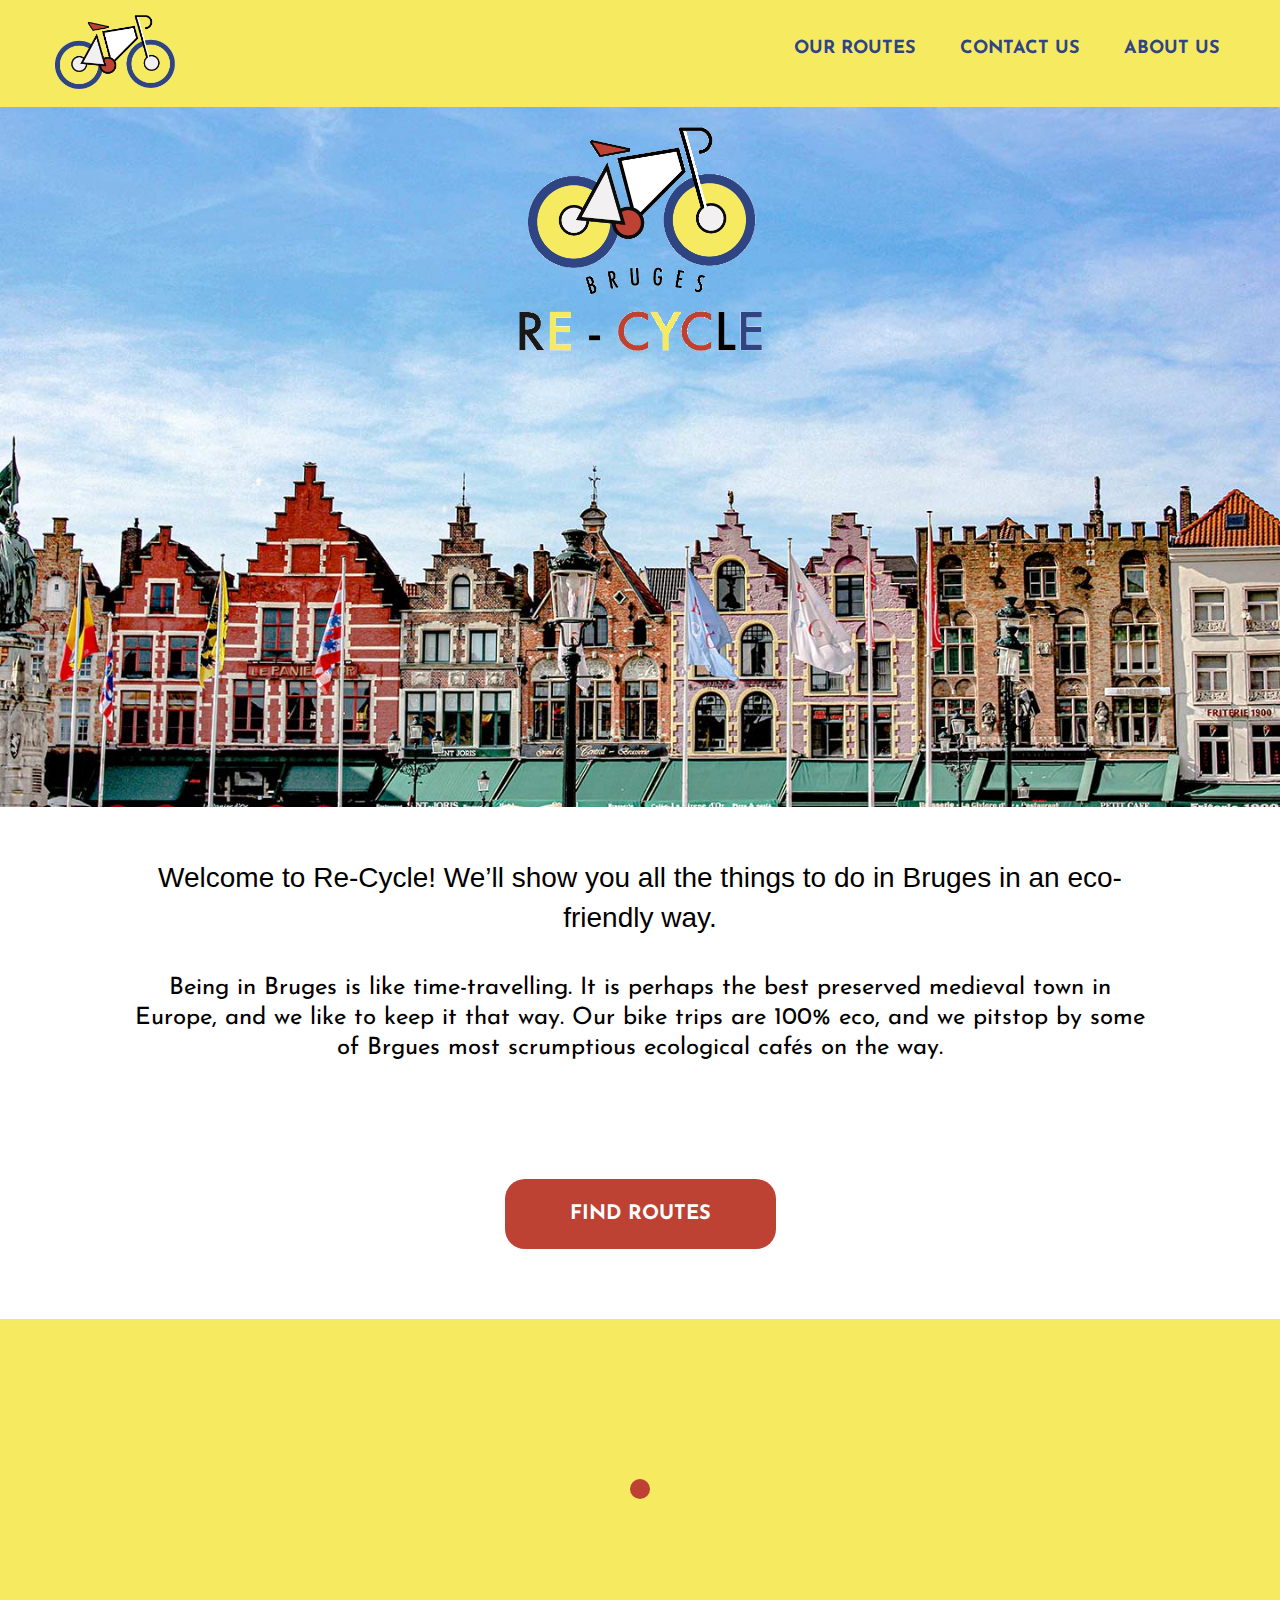
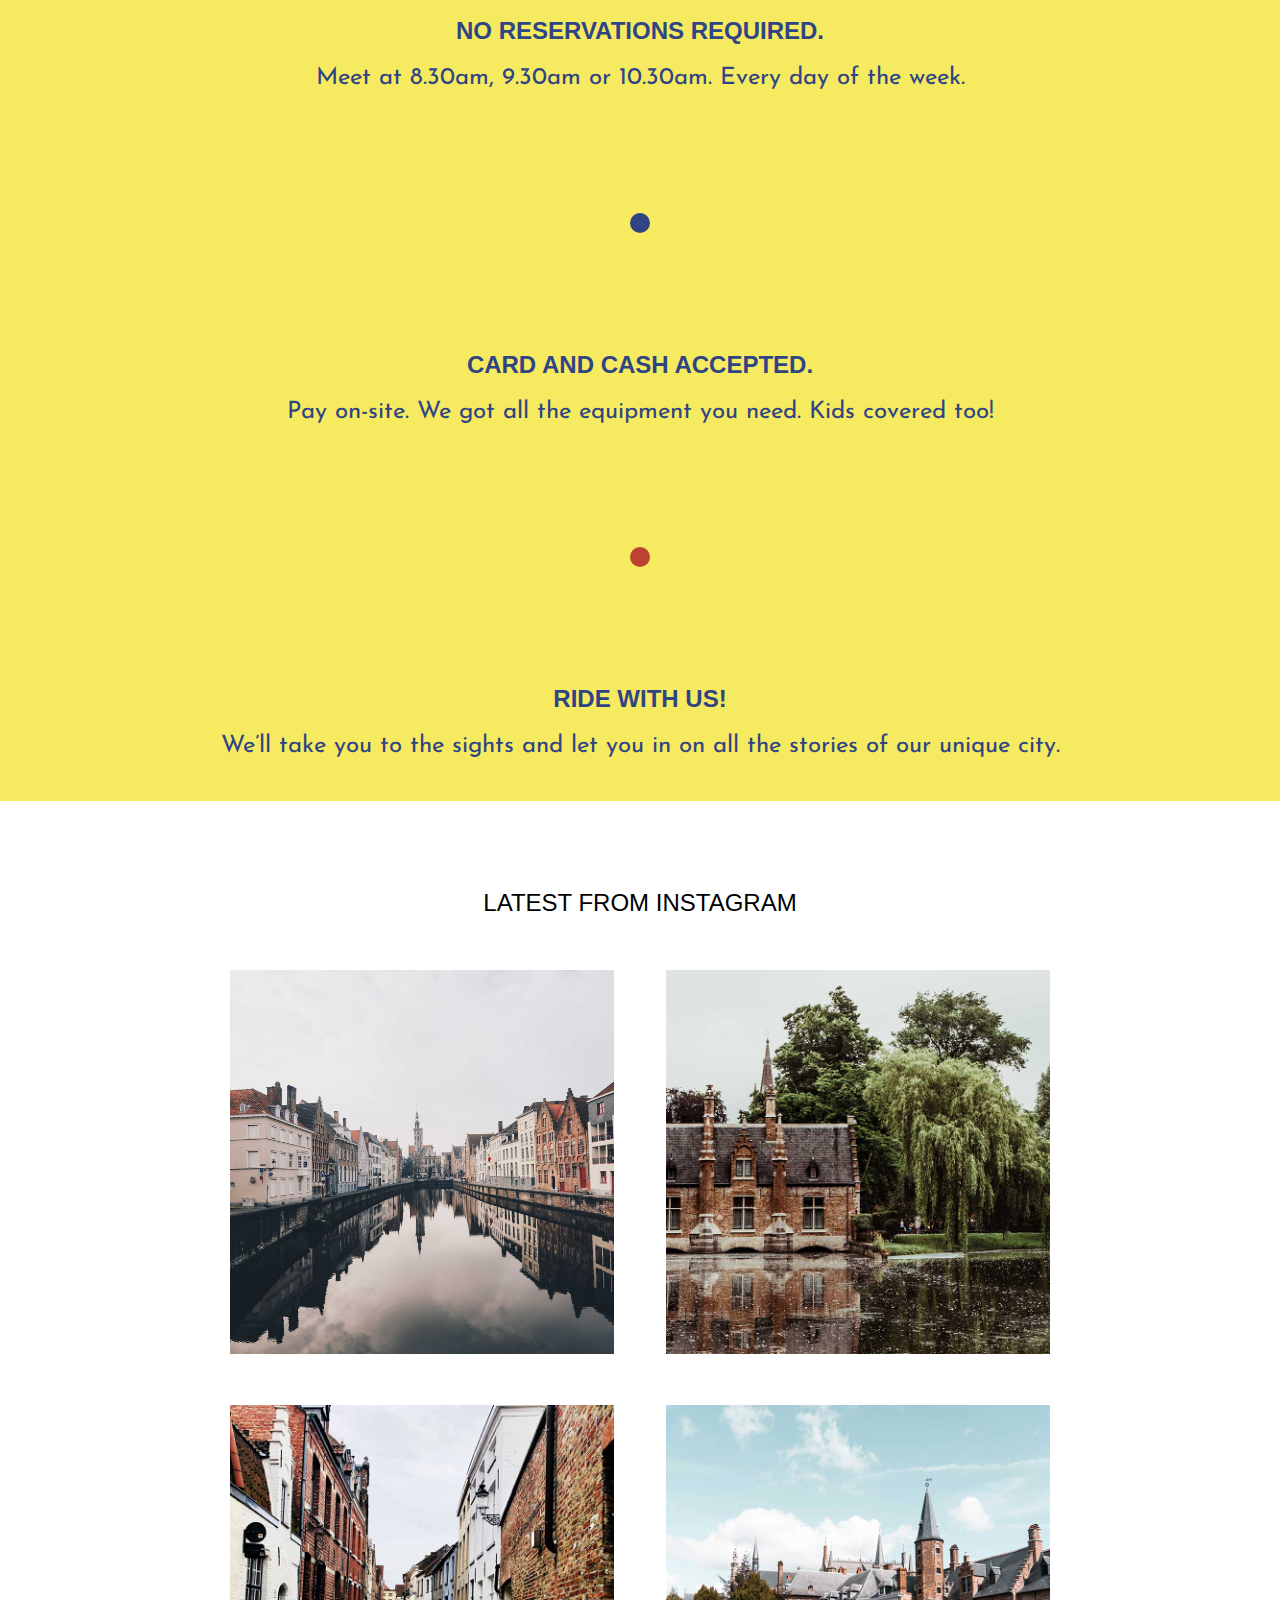
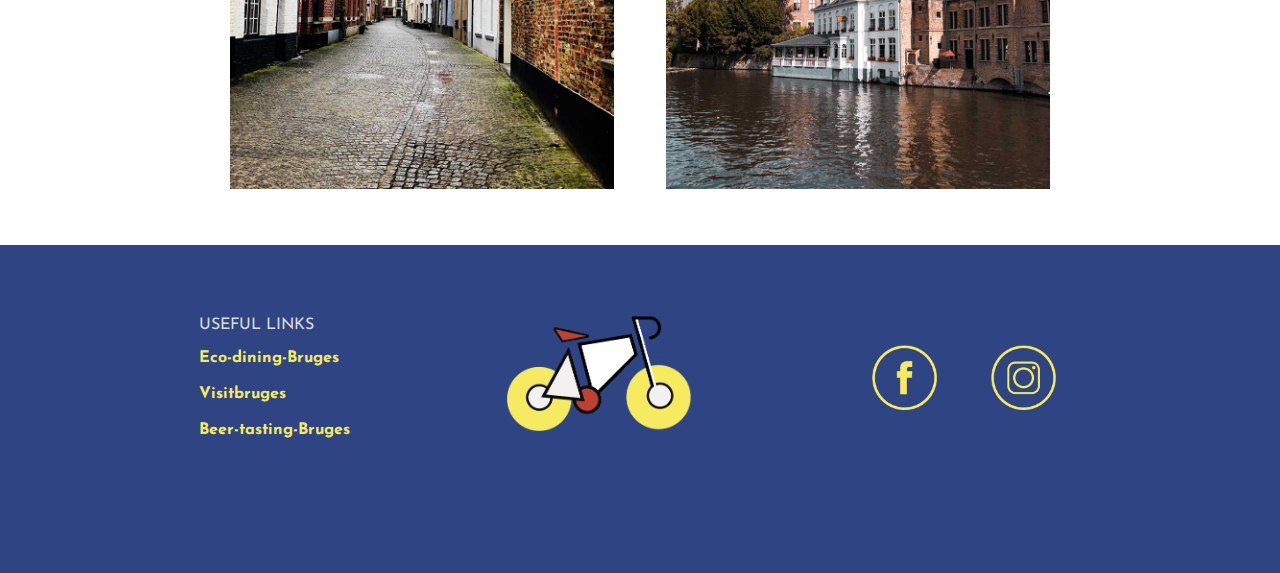
<file: week_5/html/index.html>
<!doctype html>
<html lang="en">

<head>
    <meta name="viewport" content="width=device-width, initial-scale=1">
    <meta charset="utf-8">
    <meta name="description" content="Welcome to Re-cycle: Experience Bruges by Bike">
    <link rel="stylesheet" href="../style.css">
    <link href="https://fonts.googleapis.com/css?family=Josefin+Sans:400,700&display=swap" rel="stylesheet">
    <title>Welcome to Re-cycle: Bruges</title>
</head>

<body>
    <header class="index--header-container">
        <div class="index--banner-container">
            <img class="logo-full" src="../images/logo-recycle-full.png" alt="Re-cycle logo with logo name" width="250">
        </div>

        <nav class="nav-container">
            <a href="index.html">
                <img class="logo" src="../images/logo-recycle.png" width="170" alt="Re-cycle logo">
            </a>
            <ul>
                <li><a href="our-routes.html">OUR ROUTES</a></li>
                <li><a href="contact-us.html">CONTACT US</a></li>
                <li><a href="about-us.html">ABOUT US</a></li>
            </ul>
        </nav>
    </header>
    <main>
        <section class="index-container">
            <div class="index-box">
                <h1>Welcome to Re-Cycle!
                    We’ll show you all the
                    things to do in Bruges in
                    an eco-friendly way.</h1>
                <p>Being in Bruges is like time-travelling.
                    It is perhaps the best preserved medieval town in Europe, and we like to keep it
                    that way. Our bike trips are 100% eco, and
                    we pitstop by some of Brgues most
                    scrumptious ecological cafés on the way. </p>
            </div>
            <button class="index--button" type="button" onclick="window.location.href='our-routes.html'">Find
                routes</button>
        </section>
        <section class="index--card">
            <span class="dot"></span>
            <h2>No reservations required.</h2>
            <p>Meet at 8.30am, 9.30am or 10.30am.
                Every day of the week.
            </p>
            <span class="dot blue"></span>
            <h2>Card and cash accepted.</h2>
            <p>Pay on-site.
                We got all the equipment you need.
                Kids covered too!</p>
            <span class="dot"></span>
            <h2>Ride with us!</h2>
            <p>We’ll take you to the sights and let you
                in on all the stories of our unique city. </p>
        </section>
        <aside class="index-container">
            <h2>Latest FROM INSTAGRAM</h2>
            <div class="index--insta-container">
                <img src="../images/index-insta-1.jpg"
                    alt="Buildings and the river of Bruges converging towards the centre">
                <img src="../images/index-insta-2.jpg" alt="A brickhouse behind a pong in a park">
                <img src="../images/index-insta-3.jpg" alt=" A narrow medieval cobbled road">
                <img src="../images/index-insta-4.jpg" alt="Riverside photo of houses and spires">
            </div>
        </aside>
    </main>
    <footer>
        <div class="footer--container">
            <div class="footer--box1">
                <p>USEFUL LINKS</p>
                <a href="#">Eco-dining-Bruges</a>
                <a href="#">Visitbruges</a>
                <a href="#">Beer-tasting-Bruges</a>
            </div>
            <div class="footer--box2">
                <a href="#">
                    <img class="footer--icon" src="../images/icon-facebook.png" width="65"
                        alt="Facebook logo clickable icon">
                </a>
                <a href="#">
                    <img class="footer--icon" src="../images/icon-insta.png" width="65"
                        alt="Instagram logo clickable icon">
                </a>
            </div>
            <a href="index.html">
                <img src="../images/logo-footer.png" width="200" alt="Recycle logo">
            </a>
        </div>

    </footer>
</body>

</html>
</file>
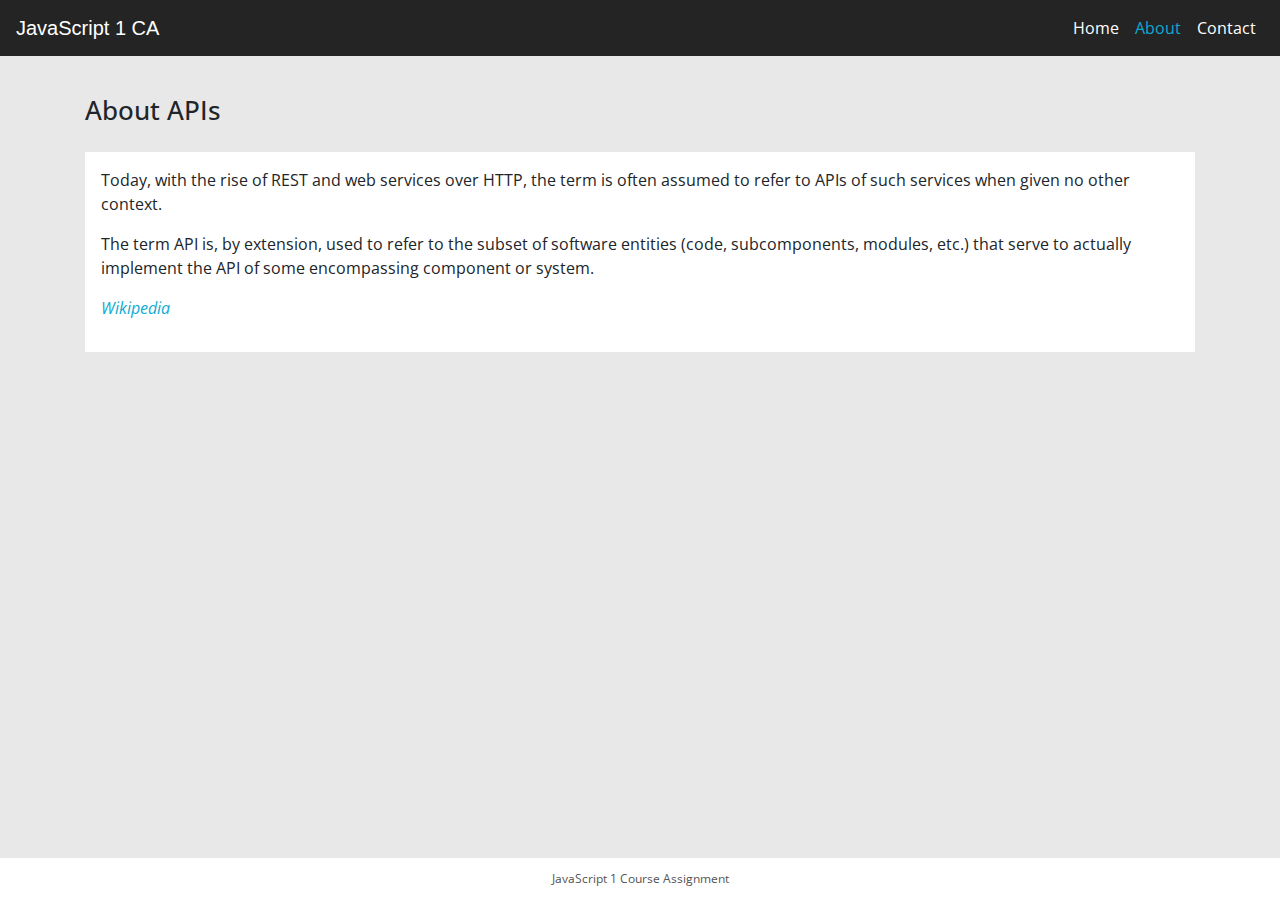
<file: kavian-braanaas-js1-ca/about.html>
<!DOCTYPE html>
<html lang="en">
    <head>
        <meta charset="UTF-8" />
        <meta name="viewport" content="width=device-width, initial-scale=1.0" />
        <meta http-equiv="X-UA-Compatible" content="ie=edge" />
        <title>JavaScript 1 Course Assignment</title>
        <link rel="stylesheet" href="https://stackpath.bootstrapcdn.com/bootstrap/4.4.1/css/bootstrap.min.css" />
        <link rel="stylesheet" href="css/style.css" />
    </head>
    <body>
        <nav class="navbar navbar-expand-lg navbar-dark bg-dark">
            <a class="navbar-brand" href="/">JavaScript 1 CA</a>
            <button class="navbar-toggler" type="button" data-toggle="collapse" data-target="#navbarNav" crossorigin="anonymous">
                <span class="navbar-toggler-icon"></span>
            </button>
            <div class="collapse navbar-collapse justify-content-end" id="navbarNav">
                <ul class="navbar-nav">
                    <li class="nav-item active">
                        <a class="nav-link" href="/">Home</a>
                    </li>
                    <li class="nav-item">
                        <a class="nav-link active" href="about.html">About</a>
                    </li>
                    <li class="nav-item">
                        <a class="nav-link" href="contact.html">Contact</a>
                    </li>
                </ul>
            </div>
        </nav>

        <main class="container content">
            <h1>About APIs</h1>

            <div class="about">
                <blockquote>
                    <p>
                        Today, with the rise of REST and web services over HTTP, the term is often assumed to refer to APIs of such services when given no other context.
                    </p>
                    <p>
                        The term API is, by extension, used to refer to the subset of software entities (code, subcomponents, modules, etc.) that serve to actually implement the API of some
                        encompassing component or system.
                    </p>
                    <p>
                        <cite>
                            <a href="https://en.wikipedia.org/wiki/Application_programming_interface" target="_blank">Wikipedia</a>
                        </cite>
                    </p>
                </blockquote>
            </div>
        </main>

        <footer>JavaScript 1 Course Assignment</footer>

        <script src="https://code.jquery.com/jquery-3.4.1.slim.min.js"></script>
        <script src="https://stackpath.bootstrapcdn.com/bootstrap/4.4.1/js/bootstrap.min.js"></script>
        <script src="js/about.js"></script>
    </body>
</html>
</file>
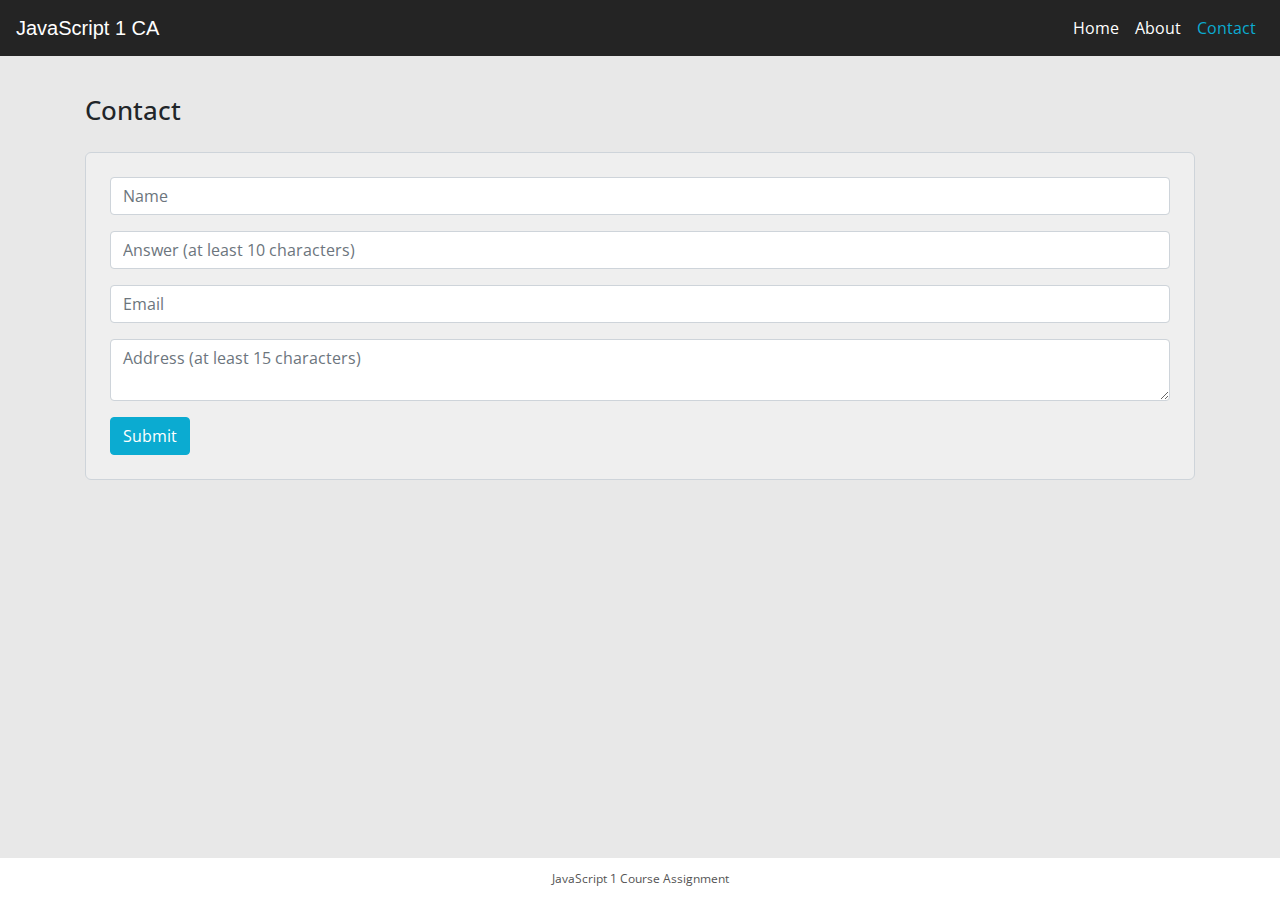
<file: kavian-braanaas-js1-ca/contact.html>
<!DOCTYPE html>
<html lang="en">
    <head>
        <meta charset="UTF-8" />
        <meta name="viewport" content="width=device-width, initial-scale=1.0" />
        <meta http-equiv="X-UA-Compatible" content="ie=edge" />
        <title>Contact | JavaScript 1</title>
        <link rel="stylesheet" href="https://stackpath.bootstrapcdn.com/bootstrap/4.4.1/css/bootstrap.min.css" crossorigin="anonymous" />
        <link rel="stylesheet" href="css/style.css" />
    </head>
    <body>
        <nav class="navbar navbar-expand-lg navbar-dark bg-dark">
            <a class="navbar-brand" href="/">JavaScript 1 CA</a>
            <button class="navbar-toggler" type="button" data-toggle="collapse" data-target="#navbarNav">
                <span class="navbar-toggler-icon"></span>
            </button>
            <div class="collapse navbar-collapse justify-content-end" id="navbarNav">
                <ul class="navbar-nav">
                    <li class="nav-item active">
                        <a class="nav-link" href="/">Home</a>
                    </li>
                    <li class="nav-item">
                        <a class="nav-link" href="about.html">About</a>
                    </li>
                    <li class="nav-item">
                        <a class="nav-link active" href="contact.html">Contact</a>
                    </li>
                </ul>
            </div>
        </nav>

        <main class="container content">
            <h1>Contact</h1>
            <form id="contactForm">
                <div class="form-group">
                    <input class="form-control" name="name" id="name" placeholder="Name" />
                    <div class="form-error" id="nameError">Please enter your name</div>
                </div>

                <div class="form-group">
                    <input class="form-control" name="answer" id="answer" placeholder="Answer (at least 10 characters)" />
                    <div class="form-error" id="answerError">Your answer must be at least 10 characters</div>
                </div>

                <div class="form-group">
                    <input class="form-control" name="email" id="email" placeholder="Email" />
                    <div class="form-error" id="emailError">Please enter your email address</div>
                    <div class="form-error" id="invalidEmailError">Please enter a valid email address</div>
                </div>

                <div class="form-group">
                    <textarea class="form-control" name="address" id="address" placeholder="Address (at least 15 characters)"></textarea>
                    <div class="form-error" id="addressError">The address must be at least 15 characters.</div>
                </div>

                <button type="submit" class="btn btn-primary" id="submit">Submit</button>
            </form>
        </main>

        <footer>JavaScript 1 Course Assignment</footer>

        <script src="https://code.jquery.com/jquery-3.4.1.slim.min.js"></script>
        <script src="https://stackpath.bootstrapcdn.com/bootstrap/4.4.1/js/bootstrap.min.js"></script>
        <script src="js/contact.js"></script>
    </body>
</html>
</file>
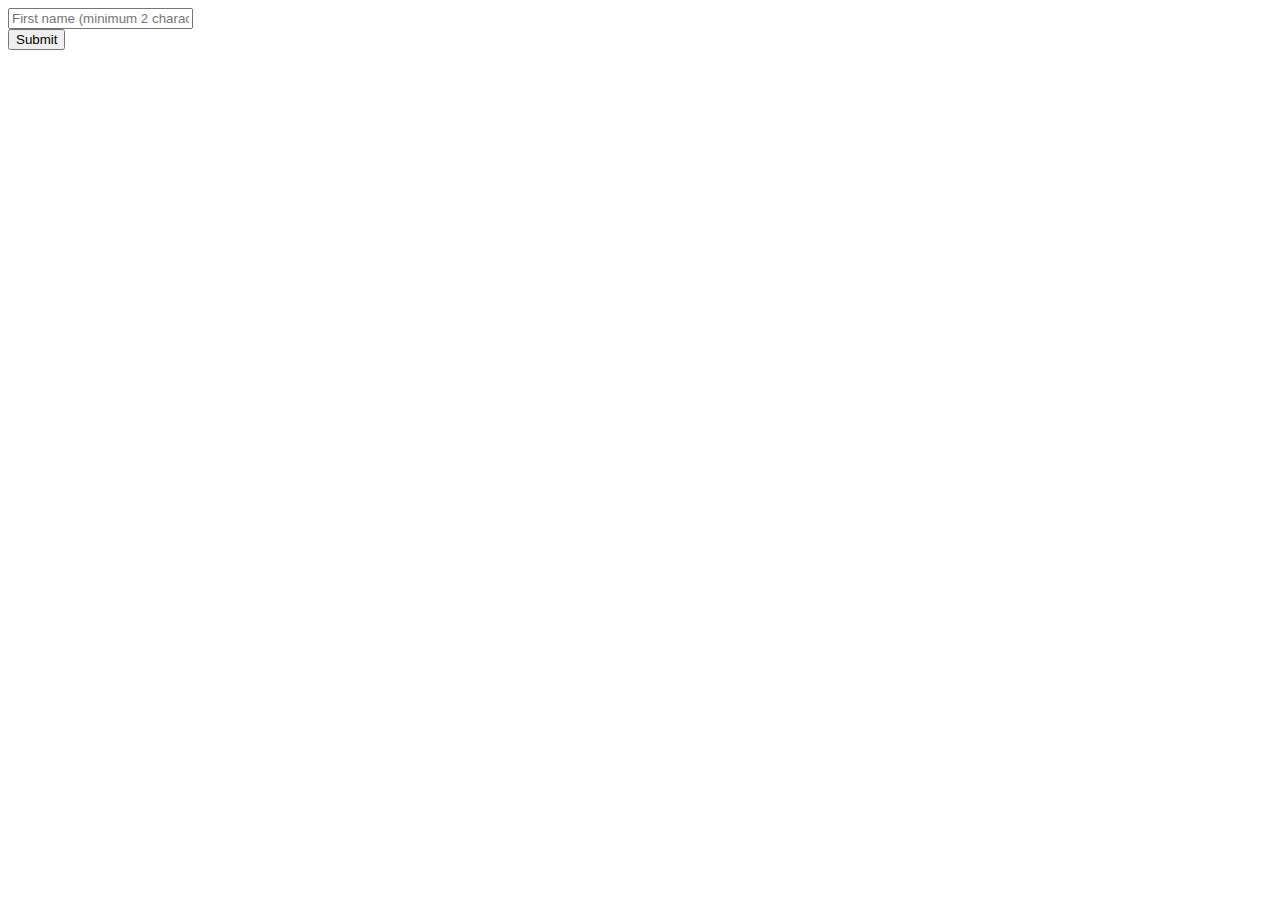
<file: kavian-braanaas-js1-ma4/question2.html>
<!DOCTYPE html>
<html lang="en">
  <head>
    <meta charset="UTF-8" />
    <meta name="viewport" content="width=device-width, initial-scale=1.0" />
    <title>Document</title>
    <style>
      .error {
        color: red;
        display: none;
      }
    </style>
  </head>
  <body>
    <form id="contactForm">
      <div>
        <input
          type="text"
          id="firstName"
          placeholder="First name (minimum 2 characters)"
        />
        <div id="firstNameError" class="error">
          Your first name must be at least 2 characters
        </div>
      </div>
      <div>
        <button type="submit">Submit</button>
      </div>
    </form>
    <script src="js/question1.js"></script>
  </body>
</html>
</file>
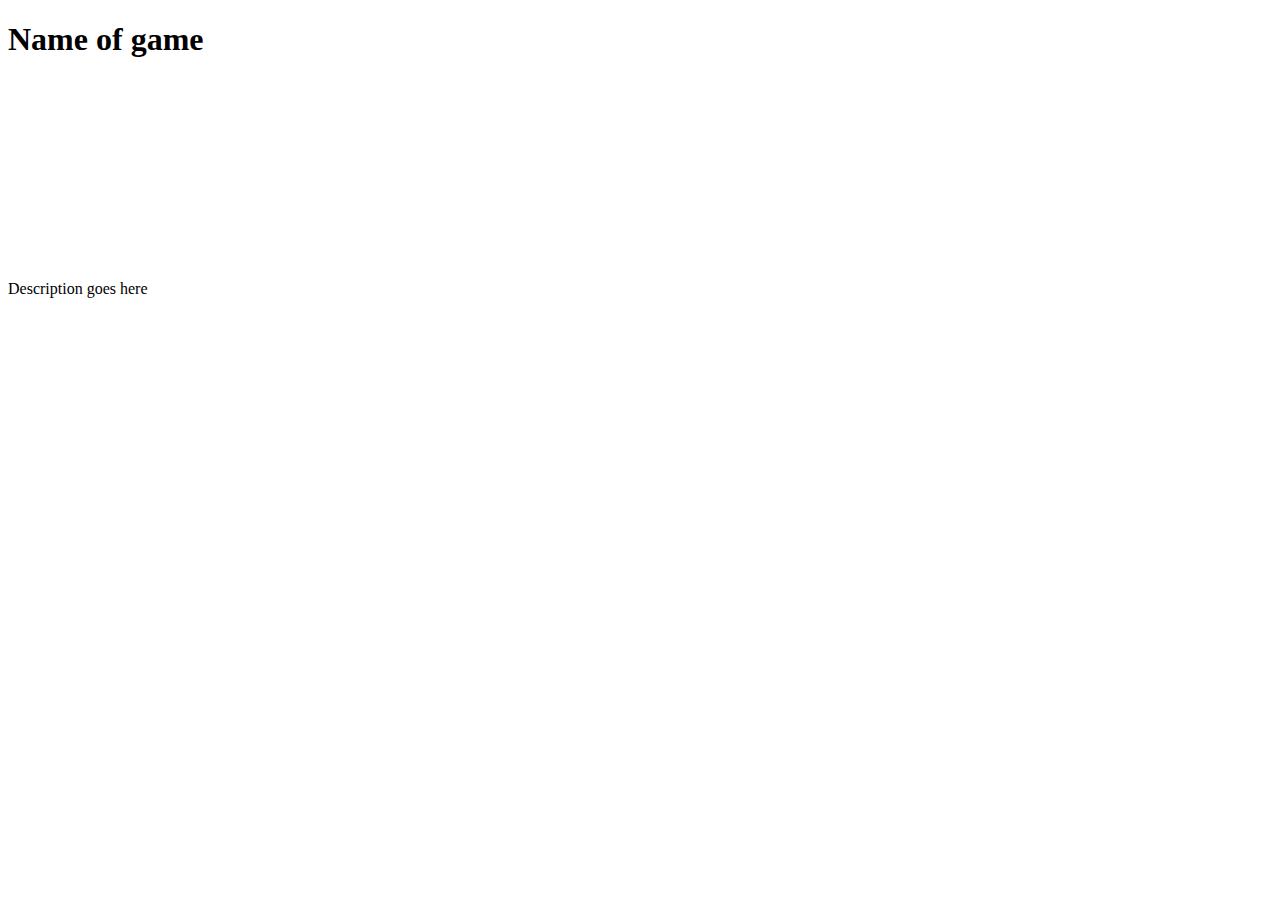
<file: kavian-braanaas-js1-ma4/question3.html>
<!DOCTYPE html>
<html lang="en">
  <head>
    <meta charset="UTF-8" />
    <meta name="viewport" content="width=device-width, initial-scale=1.0" />
    <title>Document</title>
    <style>
      .image {
        height: 200px;
        background-position: center center;
        background-repeat: no-repeat;
        background-size: cover;
      }
    </style>
  </head>
  <body>
    <div class="container">
      <h1>Name of game</h1>
      <div
        class="image"
        style="background-image: url('https://via.placeholder.com/1000');"
      ></div>
      <div class="description">Description goes here</div>
    </div>
    <script src="js/question3.js"></script>
  </body>
</html>
</file>
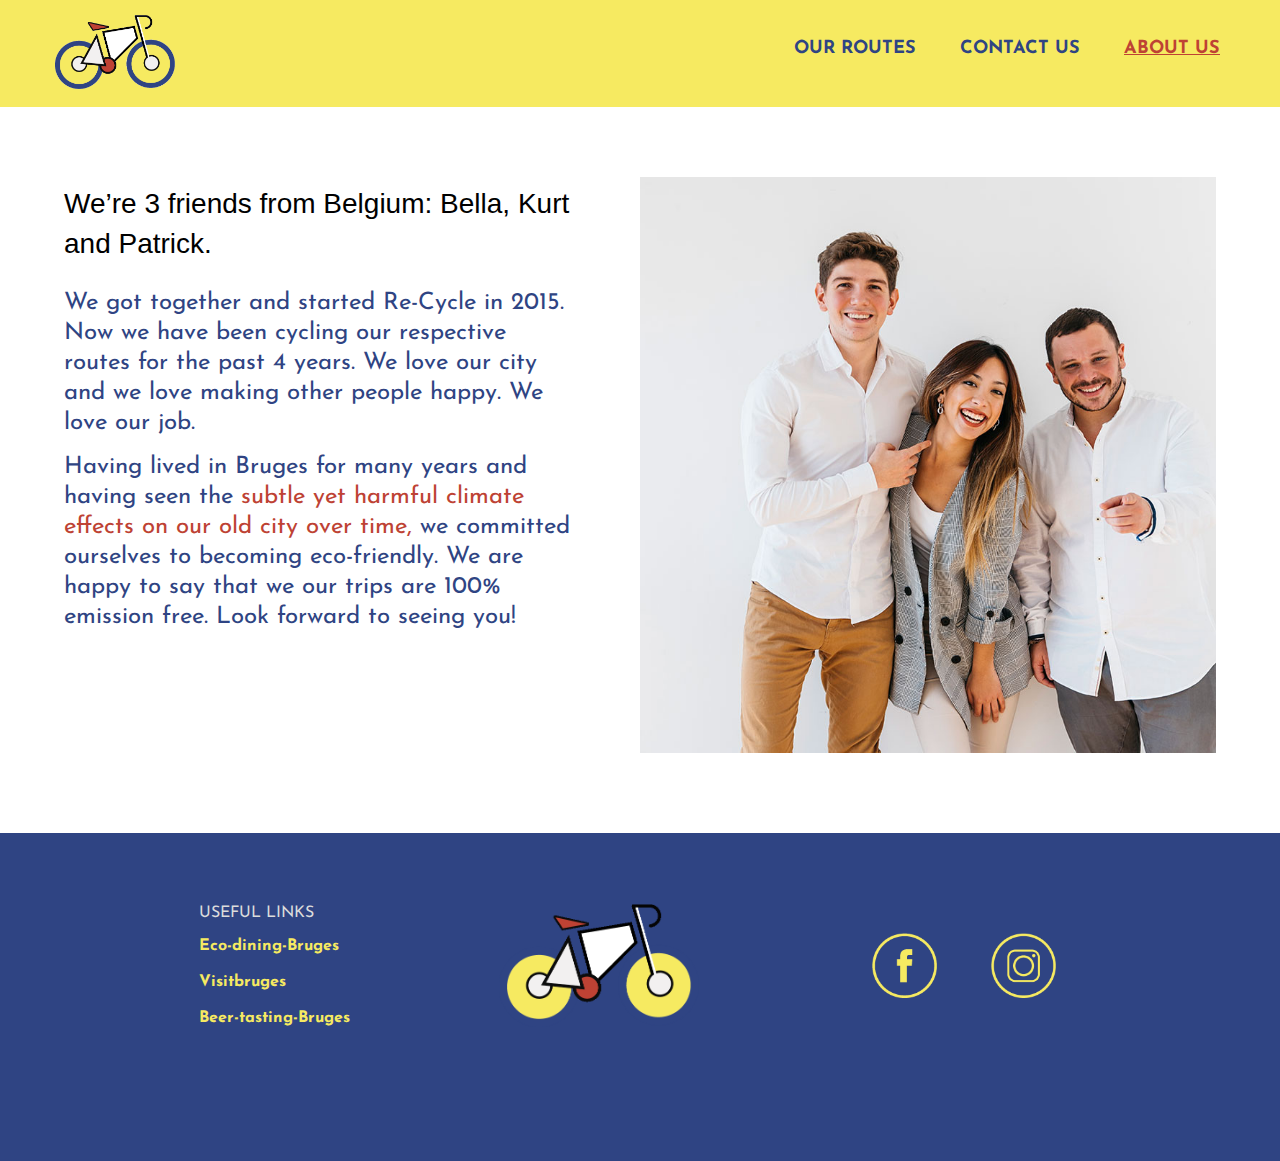
<file: week_5/html/about-us.html>
<!doctype html>
<html lang="en">

<head>
    <meta name="viewport" content="width=device-width, initial-scale=1">
    <meta charset="utf-8">
    <meta name="description" content="About Re-cycle. Biketours company located in Bruges">
    <link rel="stylesheet" href="../style.css">
    <link href="https://fonts.googleapis.com/css?family=Josefin+Sans:400,700&display=swap" rel="stylesheet">
    <title>About - Re-cycle</title>
</head>

<body>
    <header>
        <nav class="nav-container">
            <a href="index.html">
                <img class="logo" src="../images/logo-recycle.png" width="200" alt="Re-cycle logo">
            </a>
            <ul>
                <li><a href="our-routes.html">OUR ROUTES</a></li>
                <li><a href="contact-us.html">CONTACT US</a></li>
                <li><a class="active-page" href="about-us.html">ABOUT US</a></li>
            </ul>
        </nav>
    </header>
    <main>
        <article class="about--container">
            <div class="about--subcontainer clearfix">
                <div class="about--box-1">
                    <h1>We’re 3 friends from Belgium: Bella, Kurt and Patrick.</h1>
                    <p>
                        We got together and started Re-Cycle in 2015. Now we have been cycling our respective routes for
                        the
                        past 4
                        years. We love our city and we love making other people happy. We love our job.</p>
                </div>
                <div class="about--box-2">
                    <p>
                        Having lived in Bruges for many years and having seen the
                        <span class="urgent">subtle yet harmful climate effects on our old city over time,</span>
                        we committed ourselves to becoming eco-friendly. We are happy to say that we our trips
                        are 100%
                        emission free. Look forward to seeing you!
                    </p>
                </div>
                <div class="about--box-3">
                    <img src="../images/about-us.jpg"
                        alt="The 3 founders are smiling and standing together against a white background">
                </div>
            </div>
        </article>
    </main>
    <footer>
        <div class="footer--container">
            <div class="footer--box1">
                <p>USEFUL LINKS</p>
                <a href="#">Eco-dining-Bruges</a>
                <a href="#">Visitbruges</a>
                <a href="#">Beer-tasting-Bruges</a>
            </div>
            <div class="footer--box2">
                <a href="#">
                    <img class="footer--icon" src="../images/icon-facebook.png" width="65"
                        alt="Facebook logo clickable icon">
                </a>
                <a href="#">
                    <img class="footer--icon" src="../images/icon-insta.png" width="65"
                        alt="Instagram logo clickable icon">
                </a>
            </div>
            <a href="index.html">
                <img src="../images/logo-footer.png" width="200" alt="Recycle logo">
            </a>
        </div>

    </footer>

</body>

</html>
</file>
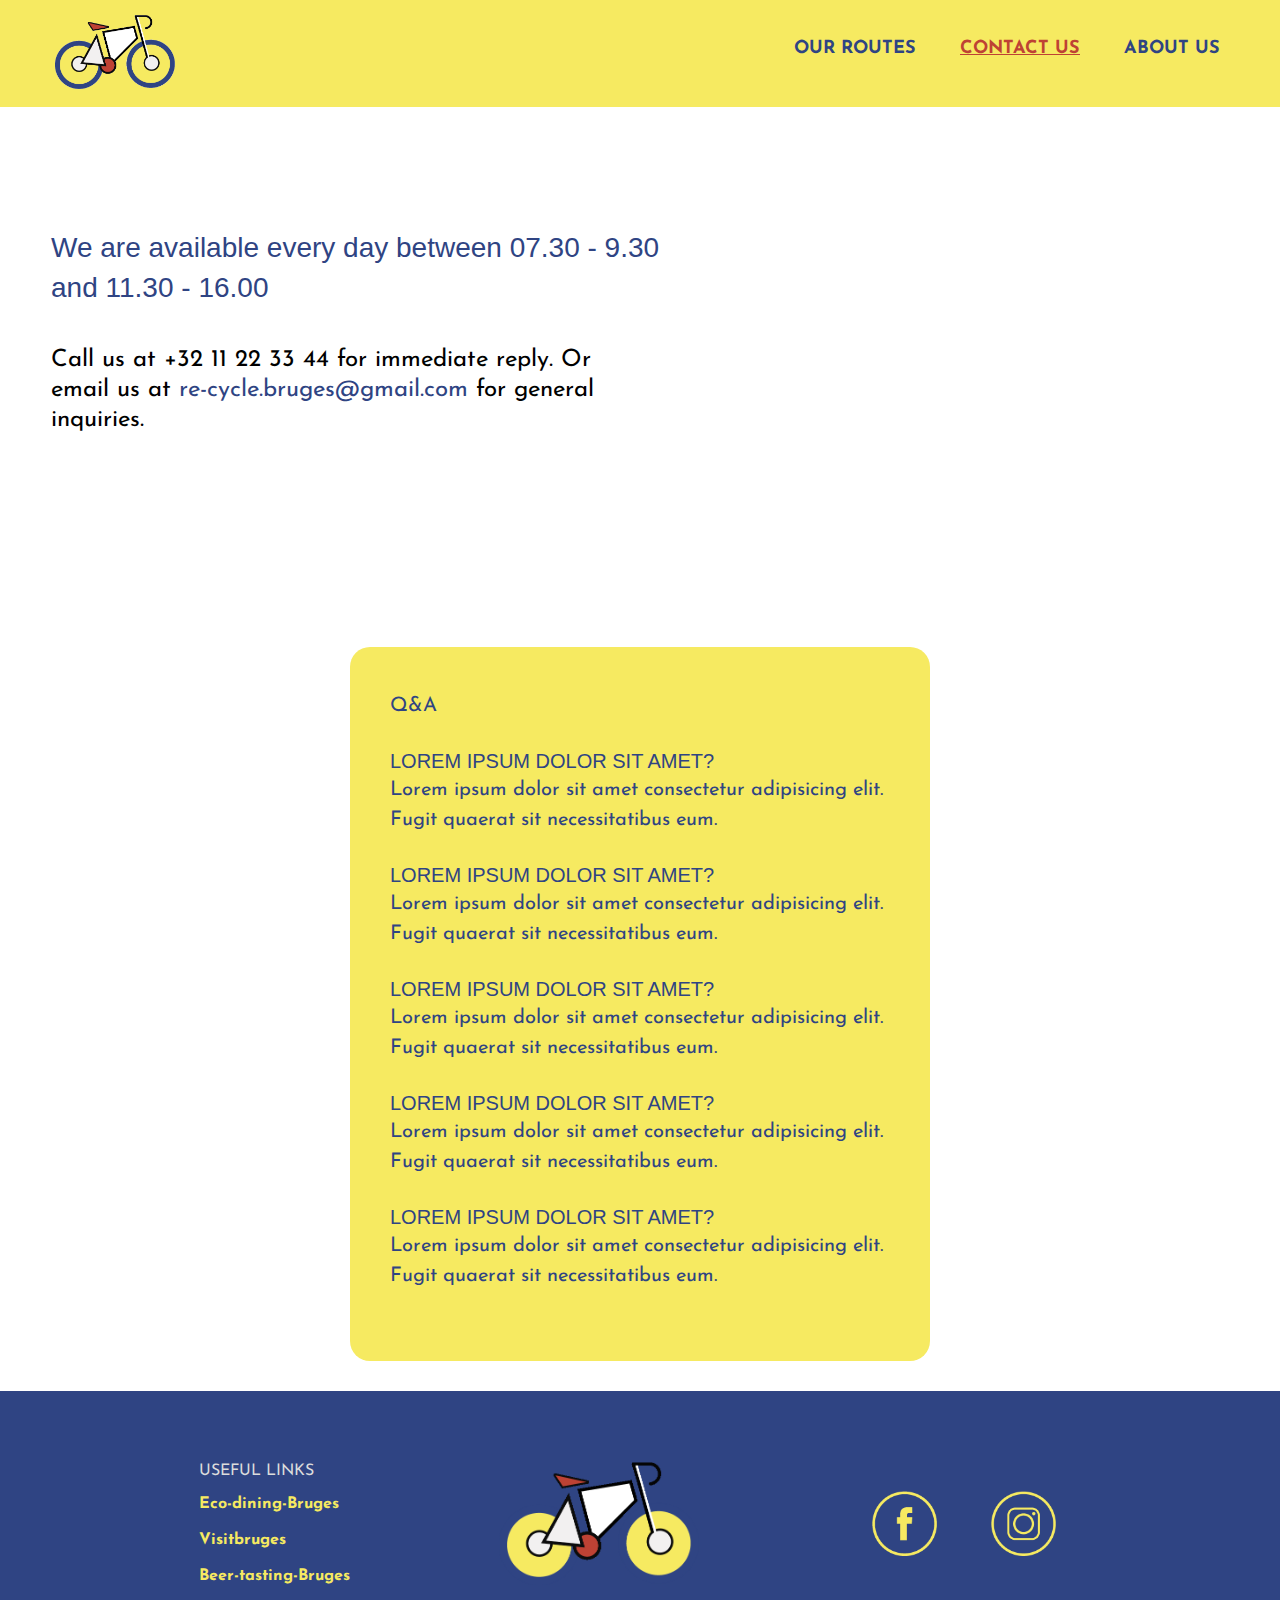
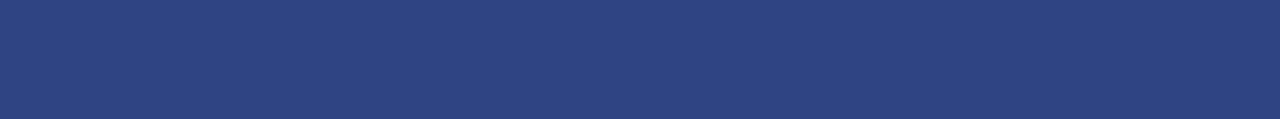
<file: week_5/html/contact-us.html>
<!doctype html>
<html lang="en">

<head>
    <meta name="viewport" content="width=device-width, initial-scale=1">
    <meta charset="utf-8">
    <meta name="description" content="Contact Re-cycle. Biketours company located in Bruges">
    <link rel="stylesheet" href="../style.css">
    <link href="https://fonts.googleapis.com/css?family=Josefin+Sans:400,700&display=swap" rel="stylesheet">
    <title>Contact - Re-cycle</title>
</head>

<body>
    <header>
        <nav class="nav-container">
            <a href="index.html">
                <img class="logo" src="../images/logo-recycle.png" width="200" alt="Re-cycle logo">
            </a>
            <ul>
                <li><a href="our-routes.html">OUR ROUTES</a></li>
                <li><a class="active-page" href="contact-us.html">CONTACT US</a></li>
                <li><a href="about-us.html">ABOUT US</a></li>
            </ul>
        </nav>
    </header>
    <main>
        <article class="container">
            <div class="container--columns">
                <h1 class="column--1">We are available every day between 07.30 - 9.30 and 11.30 - 16.00</h1>
                <p class="column--2">Call us at +32 11 22 33 44 for immediate reply. Or email us at <a href="#"
                        class="nobreak">re-cycle.bruges@gmail.com</a> for
                    general inquiries.</p>
            </div>
            <iframe class="contact"
                src="https://www.google.com/maps/embed?pb=!1m18!1m12!1m3!1d9998.219100109829!2d3.2150408683393694!3d51.20885507958725!2m3!1f0!2f0!3f0!3m2!1i1024!2i768!4f13.1!3m3!1m2!1s0x47c350d00c097fdd%3A0xaa73aaedf870826e!2sMarkt%2C%208000%20Brugge%2C%20Belgia!5e0!3m2!1sno!2sno!4v1579280793334!5m2!1sno!2sno"
                style="border:0;" allowfullscreen=""></iframe>
        </article>
        <article class="container--QandA">
            <p>Q&A</p>
            <h2>Lorem ipsum dolor sit amet?</h2>
            <p>Lorem ipsum dolor sit amet consectetur adipisicing elit. Fugit quaerat sit necessitatibus eum.</p>
            <h2>Lorem ipsum dolor sit amet?</h2>
            <p>Lorem ipsum dolor sit amet consectetur adipisicing elit. Fugit quaerat sit necessitatibus eum.</p>
            <h2>Lorem ipsum dolor sit amet?</h2>
            <p>Lorem ipsum dolor sit amet consectetur adipisicing elit. Fugit quaerat sit necessitatibus eum.</p>
            <h2>Lorem ipsum dolor sit amet?</h2>
            <p>Lorem ipsum dolor sit amet consectetur adipisicing elit. Fugit quaerat sit necessitatibus eum.</p>
            <h2>Lorem ipsum dolor sit amet?</h2>
            <p>Lorem ipsum dolor sit amet consectetur adipisicing elit. Fugit quaerat sit necessitatibus eum.</p>
        </article>
    </main>
    <footer>
        <div class="footer--container">
            <div class="footer--box1">
                <p>USEFUL LINKS</p>
                <a href="#">Eco-dining-Bruges</a>
                <a href="#">Visitbruges</a>
                <a href="#">Beer-tasting-Bruges</a>
            </div>
            <div class="footer--box2">
                <a href="#">
                    <img class="footer--icon" src="../images/icon-facebook.png" width="65"
                        alt="Facebook logo clickable icon">
                </a>
                <a href="#">
                    <img class="footer--icon" src="../images/icon-insta.png" width="65"
                        alt="Instagram logo clickable icon">
                </a>
            </div>
            <a href="index.html">
                <img src="../images/logo-footer.png" width="200" alt="Recycle logo">
            </a>
        </div>

    </footer>

</body>

</html>
</file>
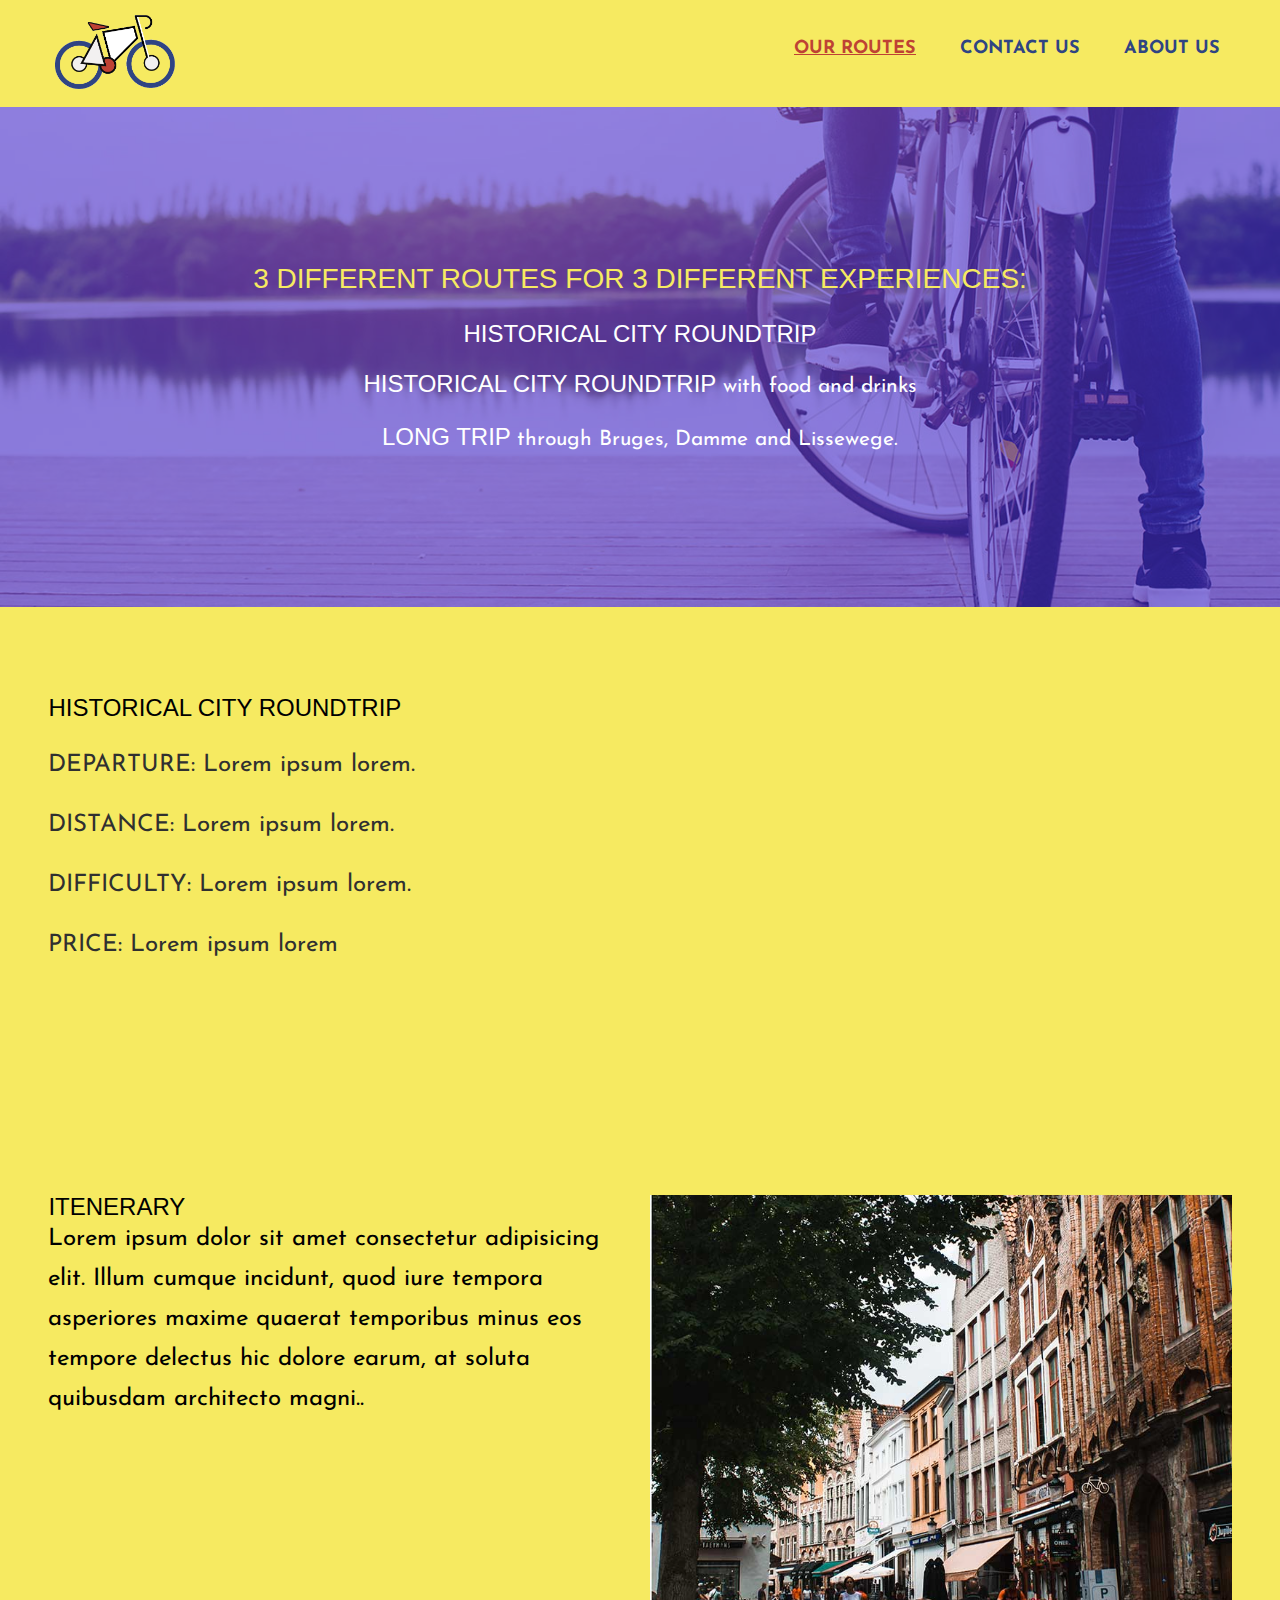
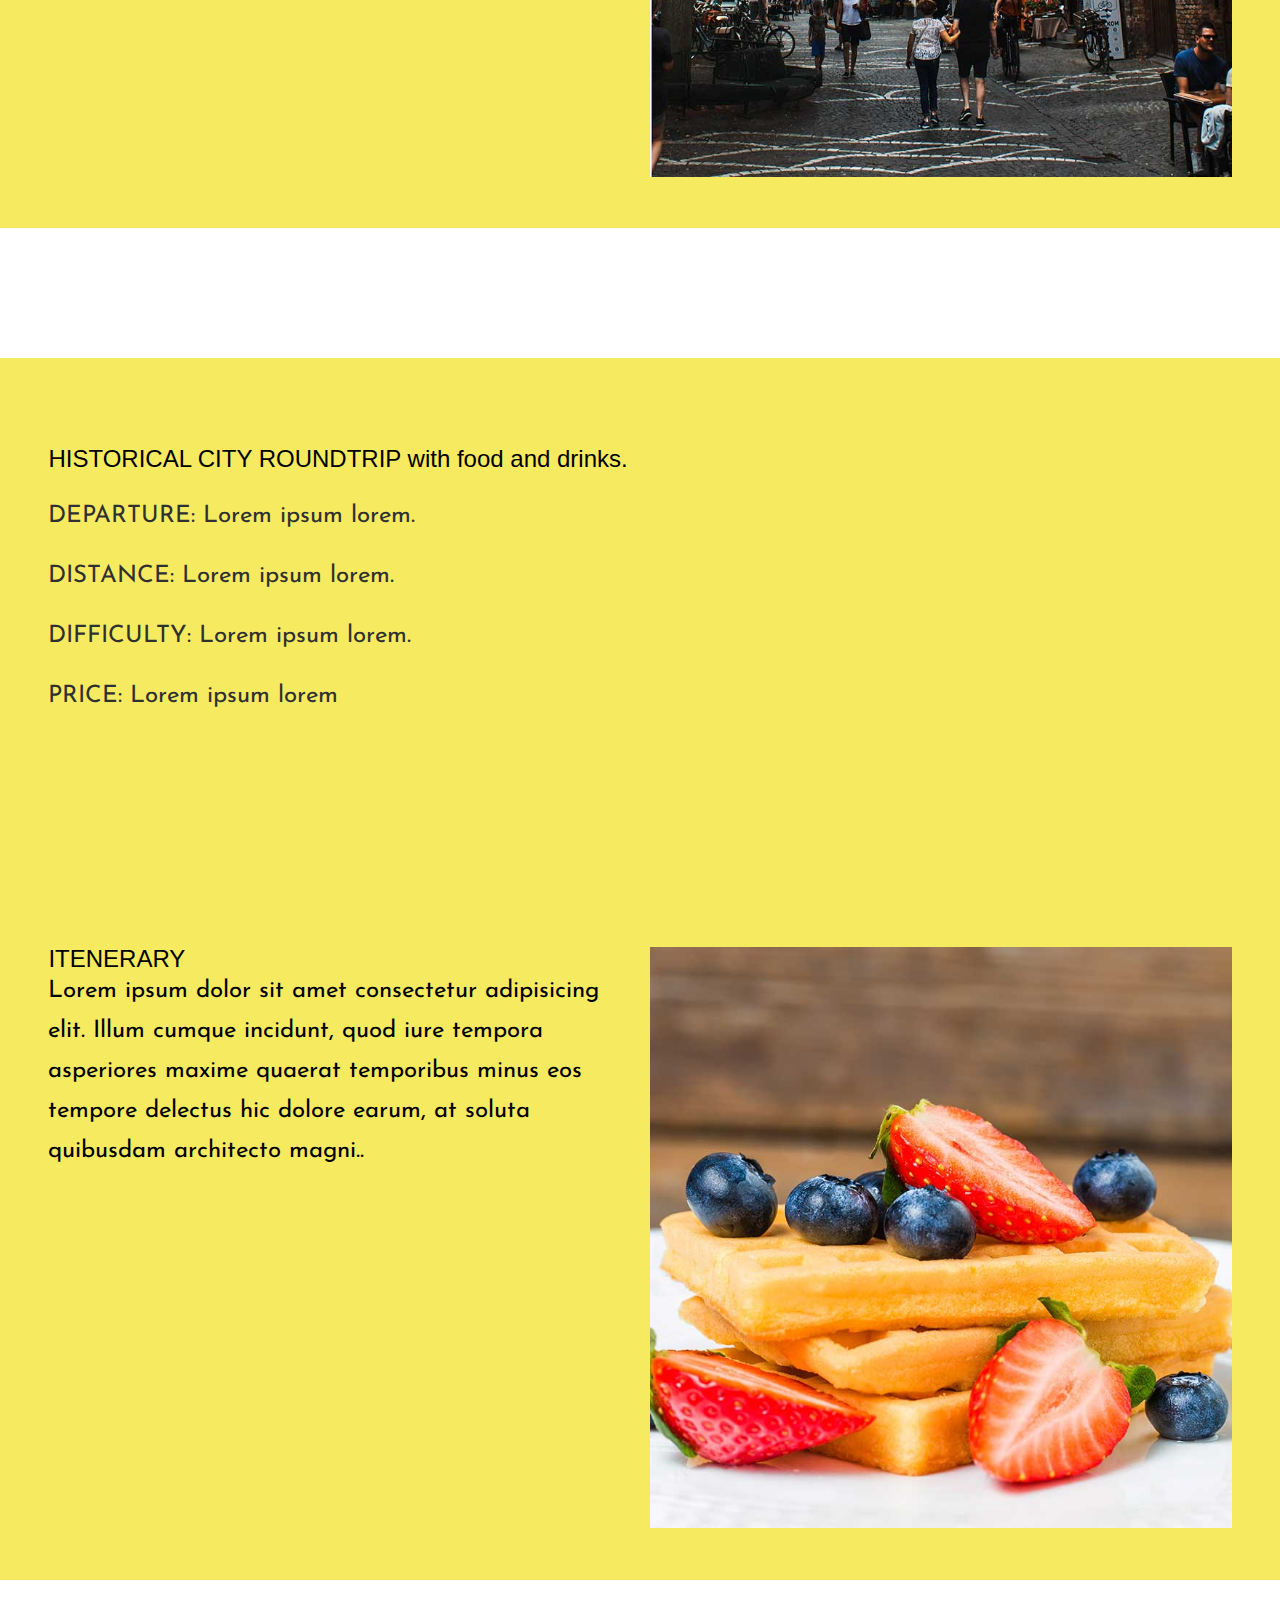
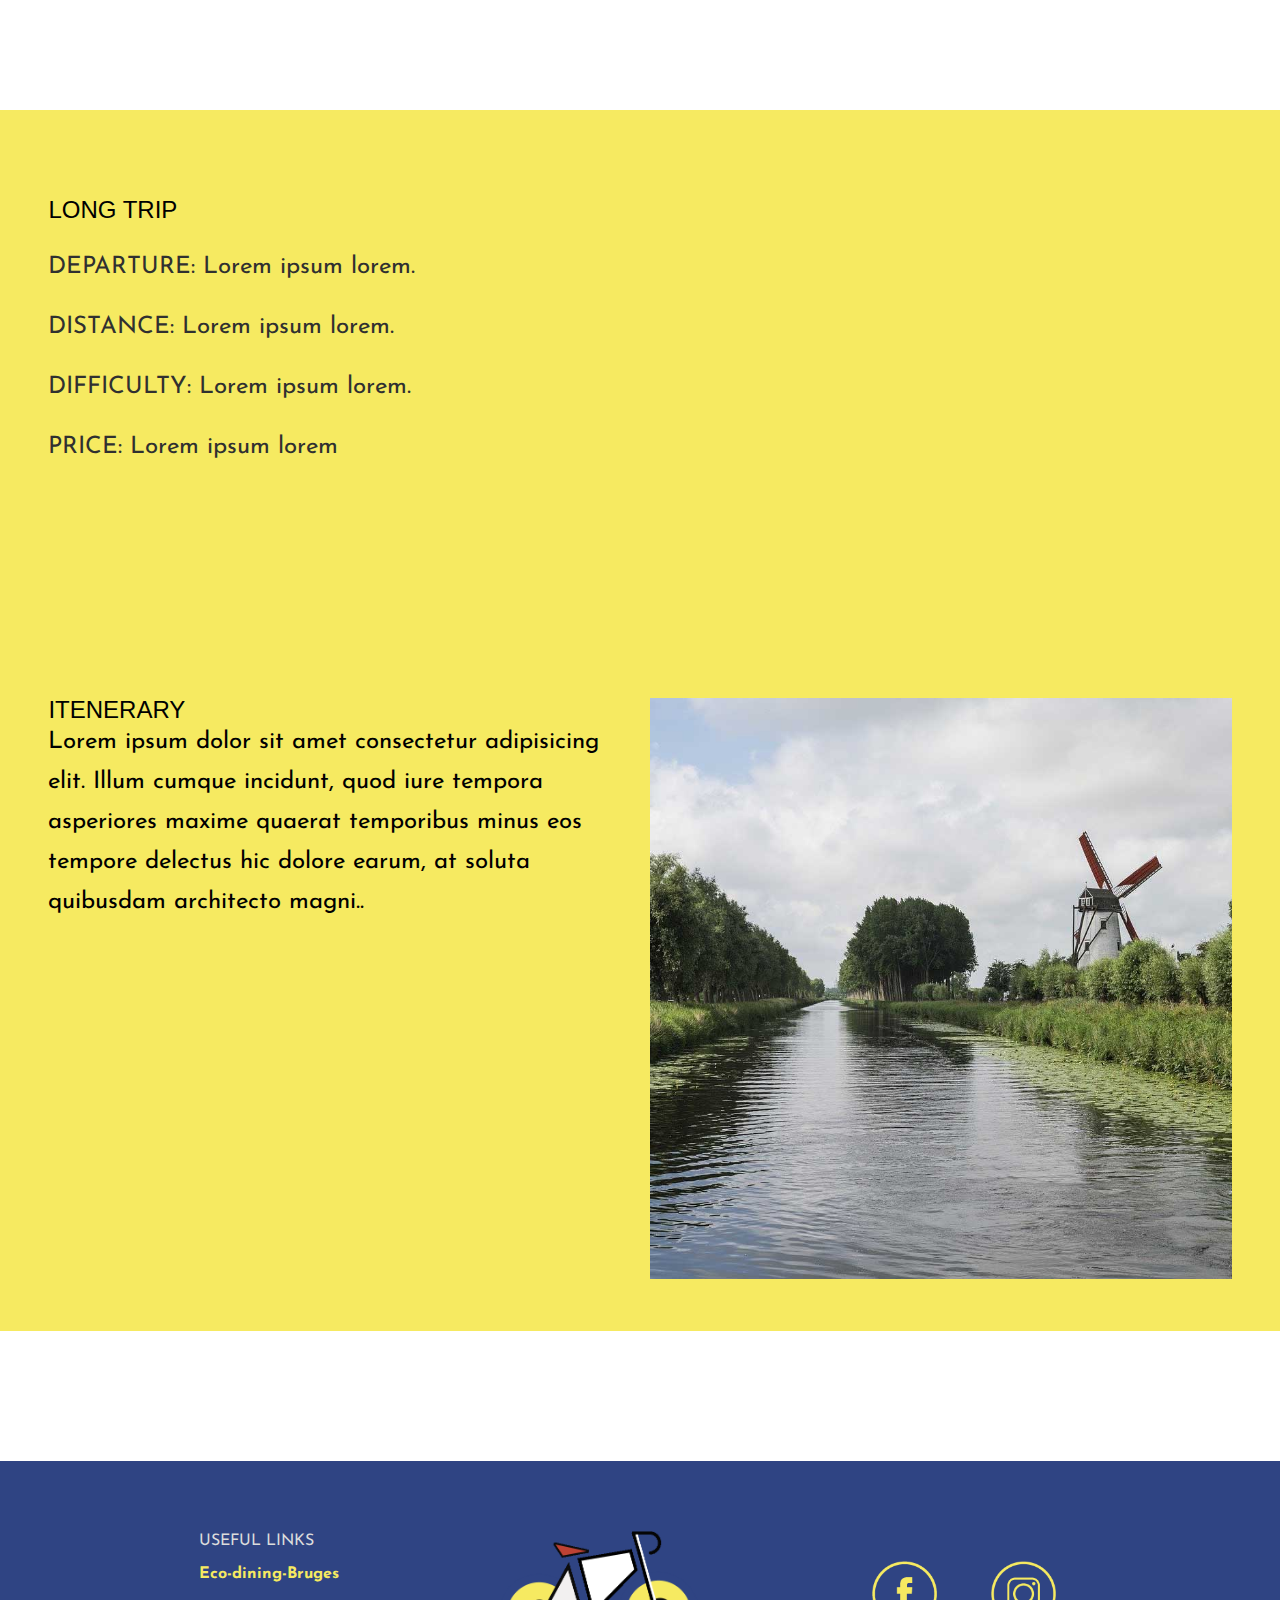
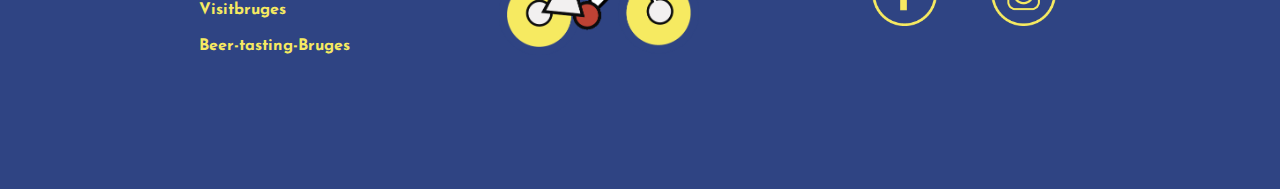
<file: week_5/html/our-routes.html>
<!doctype html>
<html lang="en">

<head>
    <meta name="viewport" content="width=device-width, initial-scale=1">
    <meta charset="utf-8">
    <meta name="description" content="Our biketour routes of Bruges">
    <link rel="stylesheet" href="../style.css">
    <link href="https://fonts.googleapis.com/css?family=Josefin+Sans:400,700&display=swap" rel="stylesheet">
    <title>Our Routes - Re-cycle</title>
</head>

<body>
    <header>
        <nav class="nav-container">
            <a href="index.html">
                <img class="logo" src="../images/logo-recycle.png" width="200" alt="Re-cycle logo">
            </a>
            <ul>
                <li><a class="active-page" href="our-routes.html">OUR ROUTES</a></li>
                <li><a href="contact-us.html">CONTACT US</a></li>
                <li><a href="about-us.html">ABOUT US</a></li>
            </ul>
        </nav>
    </header>
    <main class="routes--main--container">
        <section class="routes--fullbleed-image">
            <div class="routes--fullbleed-text">
                <h1>3 DIFFERENT ROUTES FOR 3 DIFFERENT EXPERIENCES:</h1>
                <p>HISTORICAL CITY ROUNDTRIP</p>
                <p>HISTORICAL CITY ROUNDTRIP <span>with food and drinks</span></p>
                <p>LONG TRIP <span>through Bruges, Damme and Lissewege.</span></p>
            </div>
        </section>
        <section class="routes--4box--container">
            <div class="routes--2box--container">
                <div class="routes--box">
                    <h2>HISTORICAL CITY ROUNDTRIP</h2>
                    <ul>
                        <li>DEPARTURE: Lorem ipsum lorem.</li>
                        <li>DISTANCE: Lorem ipsum lorem.</li>
                        <li>DIFFICULTY: Lorem ipsum lorem.</li>
                        <li>PRICE: Lorem ipsum lorem</li>
                    </ul>
                </div>
                <div class="routes--box">
                    <iframe class="routes"
                        src="https://www.google.com/maps/embed?pb=!1m46!1m12!1m3!1d19995.85117947827!2d3.2092356819200005!3d51.21020699357928!2m3!1f0!2f0!3f0!3m2!1i1024!2i768!4f13.1!4m31!3e0!4m5!1s0x47c350d00c097fdd%3A0xaa73aaedf870826e!2sMarkt%2C%208000%20Brugge%2C%20Belgia!3m2!1d51.2088551!2d3.2237956!4m5!1s0x47c350d5b97b05bd%3A0xac8516c6245f6000!2sEzelpoort!3m2!1d51.2154763!2d3.2156575!4m5!1s0x47c350b5f6b292b7%3A0xdc09d92a746789a3!2sSint-Janshuismolen!3m2!1d51.2154587!2d3.2381474999999997!4m5!1s0x47c350c72bfa4eed%3A0xf49795361d22c7e5!2sGentpoort!3m2!1d51.2030348!2d3.2346494999999997!4m5!1s0x47c350c5264650df%3A0x167edde29ef68e16!2sGroeningemuseum!3m2!1d51.205220499999996!2d3.2266679!5e0!3m2!1sno!2sno!4v1579460287737!5m2!1sno!2sno"
                        style="border:0;" allowfullscreen="">
                    </iframe>
                </div>
            </div>
            <div class="routes--2box--container">
                <div class="routes--box">
                    <h2>ITENERARY</h2>
                    <p>Lorem ipsum dolor sit amet consectetur adipisicing elit. Illum cumque incidunt, quod iure tempora
                        asperiores maxime quaerat temporibus minus eos tempore delectus hic dolore earum, at soluta
                        quibusdam architecto magni..</p>
                </div>
                <div class="routes--box">
                    <img src="../images/routes-roundtrip.jpg"
                        alt="Casual photo of a busy cobbled street and brick buildings typical of Bruges">
                </div>
            </div>

        </section>
        <section class="routes--4box--container">
            <div class="routes--2box--container">
                <div class="routes--box">
                    <h2>HISTORICAL CITY ROUNDTRIP with food and drinks.</h2>
                    <ul>
                        <li>DEPARTURE: Lorem ipsum lorem.</li>
                        <li>DISTANCE: Lorem ipsum lorem.</li>
                        <li>DIFFICULTY: Lorem ipsum lorem.</li>
                        <li>PRICE: Lorem ipsum lorem</li>
                    </ul>
                </div>
                <div class="routes--box">
                    <iframe class="routes"
                        src="https://www.google.com/maps/embed?pb=!1m18!1m12!1m3!1d9998.219100109829!2d3.2150408683393694!3d51.20885507958725!2m3!1f0!2f0!3f0!3m2!1i1024!2i768!4f13.1!3m3!1m2!1s0x47c350d00c097fdd%3A0xaa73aaedf870826e!2sMarkt%2C%208000%20Brugge%2C%20Belgia!5e0!3m2!1sno!2sno!4v1579280793334!5m2!1sno!2sno"
                        style="border:0;" allowfullscreen="">
                    </iframe>
                </div>
            </div>
            <div class="routes--2box--container">
                <div class="routes--box">
                    <h2>ITENERARY</h2>
                    <p>Lorem ipsum dolor sit amet consectetur adipisicing elit. Illum cumque incidunt, quod iure tempora
                        asperiores maxime quaerat temporibus minus eos tempore delectus hic dolore earum, at soluta
                        quibusdam architecto magni..</p>
                </div>
                <div class="routes--box">
                    <img src="../images/routes-roundtrip-food.jpg"
                        alt="close-up photo of a Belgian waffle with strawberries and blueberries">
                </div>
            </div>

        </section>
        <section class="routes--4box--container">
            <div class="routes--2box--container">
                <div class="routes--box">
                    <h2>LONG TRIP</h2>
                    <ul>
                        <li>DEPARTURE: Lorem ipsum lorem.</li>
                        <li>DISTANCE: Lorem ipsum lorem.</li>
                        <li>DIFFICULTY: Lorem ipsum lorem.</li>
                        <li>PRICE: Lorem ipsum lorem</li>
                    </ul>
                </div>
                <div class="routes--box">
                    <iframe class="routes"
                        src="https://www.google.com/maps/embed?pb=!1m18!1m12!1m3!1d9998.219100109829!2d3.2150408683393694!3d51.20885507958725!2m3!1f0!2f0!3f0!3m2!1i1024!2i768!4f13.1!3m3!1m2!1s0x47c350d00c097fdd%3A0xaa73aaedf870826e!2sMarkt%2C%208000%20Brugge%2C%20Belgia!5e0!3m2!1sno!2sno!4v1579280793334!5m2!1sno!2sno"
                        style="border:0;" allowfullscreen="">
                    </iframe>
                </div>
            </div>
            <div class="routes--2box--container">
                <div class="routes--box">
                    <h2>ITENERARY</h2>
                    <p>Lorem ipsum dolor sit amet consectetur adipisicing elit. Illum cumque incidunt, quod iure tempora
                        asperiores maxime quaerat temporibus minus eos tempore delectus hic dolore earum, at soluta
                        quibusdam architecto magni..</p>
                </div>
                <div class="routes--box">
                    <img src="../images/routes-long-trip.jpg" alt="River flowing through countryside with a windmill">
                </div>
            </div>

        </section>
    </main>
    <footer>
        <div class="footer--container">
            <div class="footer--box1">
                <p>USEFUL LINKS</p>
                <a href="#">Eco-dining-Bruges</a>
                <a href="#">Visitbruges</a>
                <a href="#">Beer-tasting-Bruges</a>
            </div>
            <div class="footer--box2">
                <a href="#">
                    <img class="footer--icon" src="../images/icon-facebook.png" width="65"
                        alt="Facebook logo clickable icon">
                </a>
                <a href="#">
                    <img class="footer--icon" src="../images/icon-insta.png" width="65"
                        alt="Instagram logo clickable icon">
                </a>
            </div>
            <a href="index.html">
                <img src="../images/logo-footer.png" width="200" alt="Recycle logo">
            </a>
        </div>

    </footer>
</body>

</html>
</file>
<file: week_5/style.css>
html, body, div, span, object, iframe,
h1, h2, h3, h4, h5, h6, p, blockquote, pre,
abbr, address, cite, code,
del, dfn, em, img, ins, kbd, q, samp,
small, strong, sub, sup, var,
b, i,
dl, dt, dd, ol, ul, li,
fieldset, form, label, legend,
table, caption, tbody, tfoot, thead, tr, th, td,
article, aside, canvas, details, figcaption, figure,
footer, header, hgroup, menu, nav, section, summary,
time, mark, audio, video {
    margin:0;
    padding:0;
    border:0;
    outline:0;
    font-size:100%;
    vertical-align:baseline;
    background:transparent;
}

body {
    line-height:1;
}

article,aside,details,figcaption,figure,
footer,header,hgroup,menu,nav,section {
    display:block;
}

nav ul {
    list-style:none;
}

blockquote, q {
    quotes:none;
}

blockquote:before, blockquote:after,
q:before, q:after {
    content:'';
    content:none;
}

a {
    margin:0;
    padding:0;
    font-size:100%;
    vertical-align:baseline;
    background:transparent;
    text-decoration: none;
}

/* change colours to suit your needs */
ins {
    background-color:#ff9;
    color:#000;
    text-decoration:none;
}

/* change colours to suit your needs */
mark {
    background-color:#ff9;
    color:#000;
    font-style:italic;
    font-weight:bold;
}

del {
    text-decoration: line-through;
}

abbr[title], dfn[title] {
    border-bottom:1px dotted;
    cursor:help;
}

table {
    border-collapse:collapse;
    border-spacing:0;
}

/* change border colour to suit your needs */
hr {
    display:block;
    height:1px;
    border:0;
    border-top:1px solid #cccccc;
    margin:1em 0;
    padding:0;
}

input, select {
    vertical-align:middle;
}

@font-face {
    font-family: Futura, 'Trebuchet MS', sans-serif;
    src: url(fonts/futura-medium.ttf);
    font-style: normal;
    font-weight: 500;
}
@font-face {
    font-family: Futura, 'Trebuchet MS', sans-serif;
    src: url(fonts/futura-bold.ttf);
    font-style: normal;
    font-weight: 700;
}




















footer {
background-color: #2f4483;
color: white;
padding-bottom: 30px;
}

header {
    display: flex;
    flex-direction: column;
    align-items: center;
    background-color: #f6ea61
}

h1 {
    font-family: Futura, 'Trebuchet MS', sans-serif;
    font-weight: 500;
    font-size: 28px;
    line-height: 40px;
}
h2 {
    font-family: Futura, 'Trebuchet MS', sans-serif;
    font-weight: 700;
    font-size: 24px;
}
h2 {
    font-family: Futura, 'Trebuchet MS', sans-serif;
    font-weight: 500;
    font-size: 24px;
}
iframe.contact {
    display: block;
    margin: 0 auto;
    width: 80%;
    height: 370px;
}

nav ul li a {
    text-decoration: none;
}
a.active-page {
    text-decoration: underline;
    color: #be4234 !important;
}

p {
    font-family:'Josefin sans', 'Trebuchet MS', sans-serif;
    font-weight: 400;
    font-size: 24px;
    line-height: 30px;
}


















.container {
    margin: 70px 0;
}
.about--container {
    margin: 70px 0;
}
.about--subcontainer {
    display: flex;
    flex-direction: column;
}
.about--box-1 {
    width: 90%;
    margin: 7px auto;
    color: #2f4483;
    order: 1;
}
.about--box-2 {
    width: 90%;
    color: #2f4483;
    margin: 7px auto;
    order: 3;
    display: block;
}
.about--box-3 {
    width: 90%;
    margin: 7px auto;
    order: 2;
}
.about--box-3 img{
    width: 100%;
}
.about--box-1 h1 {
    color: black;
    margin-bottom: 24px;
}
.urgent {
    color: #be4234;
}
.container--QandA {
    background-color: #f6ea61;
    color: #2f4483;
    padding: 40px 40px;
    margin: 70px 5% 0 5%;
    border-radius: 20px;
}
.container--QandA h2{
    text-transform: uppercase;
}
.container--QandA p{
    margin-top: 4px;
    margin-bottom: 30px;
}

.container--columns {
    display: flex;
    flex-direction: column;
}
.column--1 {
    text-align: center;
    margin: 7% 7% 5% 7%;
    max-width: 90%;
    color: #2f4483;
}
.column--1 h1 {
    font-size: 24px;
    color: #2f4483;
}
.column--2 {
    text-align: center;
    margin: 0 7% 7% 7%;
    margin-bottom: 35px;
    max-width: 90%;
}
.footer--container {
    display: flex;
    flex-direction: column;
    padding: 50px 0 0;
    align-items: center;
    color: gainsboro;
    font-size: 24px;
    margin: 30px 0;
}
.dot
{
    height: 20px;
    width: 20px;
    background-color: #be4234;
    border-radius: 50%;
    display: block;
    margin: 10% auto;
}
.blue {
    background-color: #2f4483;
}
.footer--box1 {
    display: flex;
    flex-direction: column;
}
.footer--box1 a{
    cursor: pointer;
    font-family: 'Josefin sans', 'Trebuchet MS', sans-serif;
    font-weight: 700;
    color: #f6ea61;
    text-decoration: none;
    margin: 10px 0;
}

.footer--box2 img{
    margin: 50px 25px;
}
img.footer--icon {
    cursor: pointer;
}
.index--header-container {
    display: flex;
    flex-direction: column;
}
.index--banner-container {
    width: 100%;
    background-image: url('images/index-banner.jpg');
    background-size: cover;
    height: 500px;
}
.index--banner-container img{
    margin: 0 auto;
    display: block;
    margin: 20px auto 0 auto;
}
.index-box {
    width: 80%;
    margin: 0 auto;
    text-align: center;
    padding: 4%;
}
.index-box h1 {
    margin-bottom: 35px;
}
.index--card {
    background-color: #f6ea61;
    color: #2f4483;
    padding: 40px 40px;
    margin: 70px 0 0 0;
    text-align: center;
}
.index--button {
    display: block;
    max-width: 330px;
    margin: 5% auto;
    background-color: #be4234;
    border: none;
    border-radius: 20px;
    color: white;
    padding: 25px 65px;
    text-decoration: none;
    font-family: 'Josefin Sans', 'Trebuchet MS', sans-serif;
    text-transform: uppercase;
    font-size: 20px;
    font-weight: 700;
    cursor: pointer;
      }
.index--button a {
    color: black;
}
.index--button:hover
      {
    background-color: #f6ea61;
    color: black;
      }
.index--card h2 {
    text-transform: uppercase;
    font-family: Futura, 'Trebuchet MS', sans-serif;
    font-weight: bold;
    margin: 20px auto;

}
.index--container {
    width: 100%;
}
aside h2{
    text-transform: uppercase;
    margin: 90px auto 30px auto;
    text-align: center;
}
.index--insta-container {
    display: flex;
    flex-wrap: wrap;
    justify-content: center;
}
.index--insta-container img{
    width: 90%;
    margin: 2%;
    min-width: 300px;
    align-self: center;
}
.logo {
    cursor: pointer;
    margin-top: 30px;
    display: inline-block;
}

.nav-container {
    display: flex;
    flex-direction: column;
}
.nav-container li {
    display: block;
    margin: 60px 0px;
    text-align: center;
}
.nav-container li a {
    font-family: 'Josefin sans', 'Trebuchet MS', sans-serif;
    color: #2f4483;
    font-size: 26px;
    font-weight: 700;
}
.nav-container li a:hover {
    color: #be4234;
}
.nobreak  {
    white-space: nowrap;
    color: #2f4483;
    cursor: pointer;
}
.routes--main--container {
    width: 100%;
    display: block;
}
.routes--4box--container {
    padding: 40px 0 0 0;
    display: flex;
    flex-direction: column;
    margin: 0px 0 130px 0;
    background-color: #f6ea61;
}
.routes--2box--container {
    display: flex;
    flex-direction: column;
    padding: 20px 0 0 0;
}
.routes--2box--container p{
    line-height: 40px;
}
.routes--box {
    display: block;
    margin: 10px;
    flex: 1;
}
.routes--box img{
    width: 100%;
    min-width: 320px;
}
.routes--box ul li {
    padding: 15px 0;
}
iframe.routes {
    width: 100%;
    min-width: 320px;
    min-height: 400px;
}
.routes--box ul {
    list-style: none;
    font-family: 'Josefin Sans', 'Trebuchet MS', sans-serif;
    font-size: 24px;
    font-weight: 400;
    line-height: 30px;
    color: rgb(48, 48, 48);
    margin-top: 15px;
}
.routes--fullbleed-text {
    display: flex;
    flex-direction: column;
    justify-content: center;
    text-align: center;
    height: 500px;
    padding: 0 2%;
    background-color: rgb(35, 8, 210, 0.5);
    color: #fff;
}
.routes--fullbleed-text h1 {
    color: #f6ea61;
}
.routes--fullbleed-text p {
    font-family: 'Futura', 'Trebuchet MS', sans-serif;
    margin: 20px 0 0 0;
}
.routes--fullbleed-text p span{
    font-family: 'Josefin Sans', 'Trebuchet MS', sans-serif;
    font-weight: 400;
    font-size: 21px;
}
.routes--fullbleed-image {
    background-image: url('images/routes-banner.jpg');
    height:500px;
    background-size: cover;
    background-position: right;
}





@media only screen and (min-width: 900px) {
    .about--subcontainer {
    display: block;
    }
    .about--box-1 {
        float: left;
        width: 40%;
        padding: 0 5%;
    }
    .about--box-2 {
        float: left;
        width: 40%;
        clear: both;
        padding: 0 5%;
    }
    .about--box-3 img{
        width: 50%;
    }
    .clearfix::after {
        content: "";
        clear: both;
        display: table;
      }
}


@media only screen and (min-width: 800px) {
    /* header {
        flex-direction: row;
        justify-content: space-between;
    } */
    .index--banner-container {
        background-size: cover;
        background-position: bottom;
        height: 700px;
        order: 2;
    }
    iframe.contact {
        max-width: 500px;
        min-width: 360px;
        height:400px;
        margin: 0 4% 0 0;
    }
    .container {
        display: flex;
        flex-direction: row;
    }
    .container--columns {
        display: flex;
        flex-direction: column;
    }
    .column--1 {
        text-align: left;
        margin: 7% 0% 5% 7%;
        max-width: 90%;
    }
    .column--1 h1 {
        font-size: 24px;
    }
    .column--2 {
        text-align: left;
        margin: 0% 0% 7% 7%;
        margin-bottom: 35px;
        max-width: 80%;
    }

    .container--QandA {
        max-width: 500px;
        margin: 0 auto;
        margin-top: 50px;
    }
    .container--QandA p {
        font-size: 20px;
    }
    .container--QandA h2 {
        font-size: 20px;
    }
    .footer--container {
        display: flex;
        flex-direction: row;
        padding: 50px;
        font-size: 16px;
        justify-content: space-evenly;
    }
    .footer--box1 p {
        font-size: 16px;
    }
    .footer--box2 img{
        margin: 50px 25px;
    }
    .footer--box2 {
        order: 1;
    }
    .logo {
        display: inline-block;
        width: 120px;
        padding: 15px;
        margin-top: 0px;
        margin-left: 40px;
    }
    .nav-container {
        width: 100%;
        flex-direction: row;
        justify-content: space-between;
        order: 1;
    }
    .nav-container ul {
        vertical-align: top;
        float: right;
        margin-right: 40px;
    }
    .nav-container li {
        display: inline-block;
        margin: initial;
        padding-top: 40px;
    }
    .nav-container li a {
        font-size: 18px;
        font-weight: 700;
        margin: 0px 20px;
    }
}
@media only screen and (min-width: 700px) {
    .routes--2box--container{
    flex-direction: row;
    padding: 3%;
    }
}
@media only screen and (min-width: 660px) {
.index--insta-container img{
    width: 30%;
    margin: 2%;
    min-width: 300px;
}
}
</file>
<file: kavian-braanaas-js1-ca/css/style.css>
@import "imports/variables.css";
@import "imports/layout.css";
@import "imports/ui.css";
@import "imports/navs.css";
@import "imports/card.css";
@import "imports/details.css";
@import "imports/form.css";

.detail-container {
  margin: 40px 0;
}

.name {
  font-weight: 400;
}
</file>
